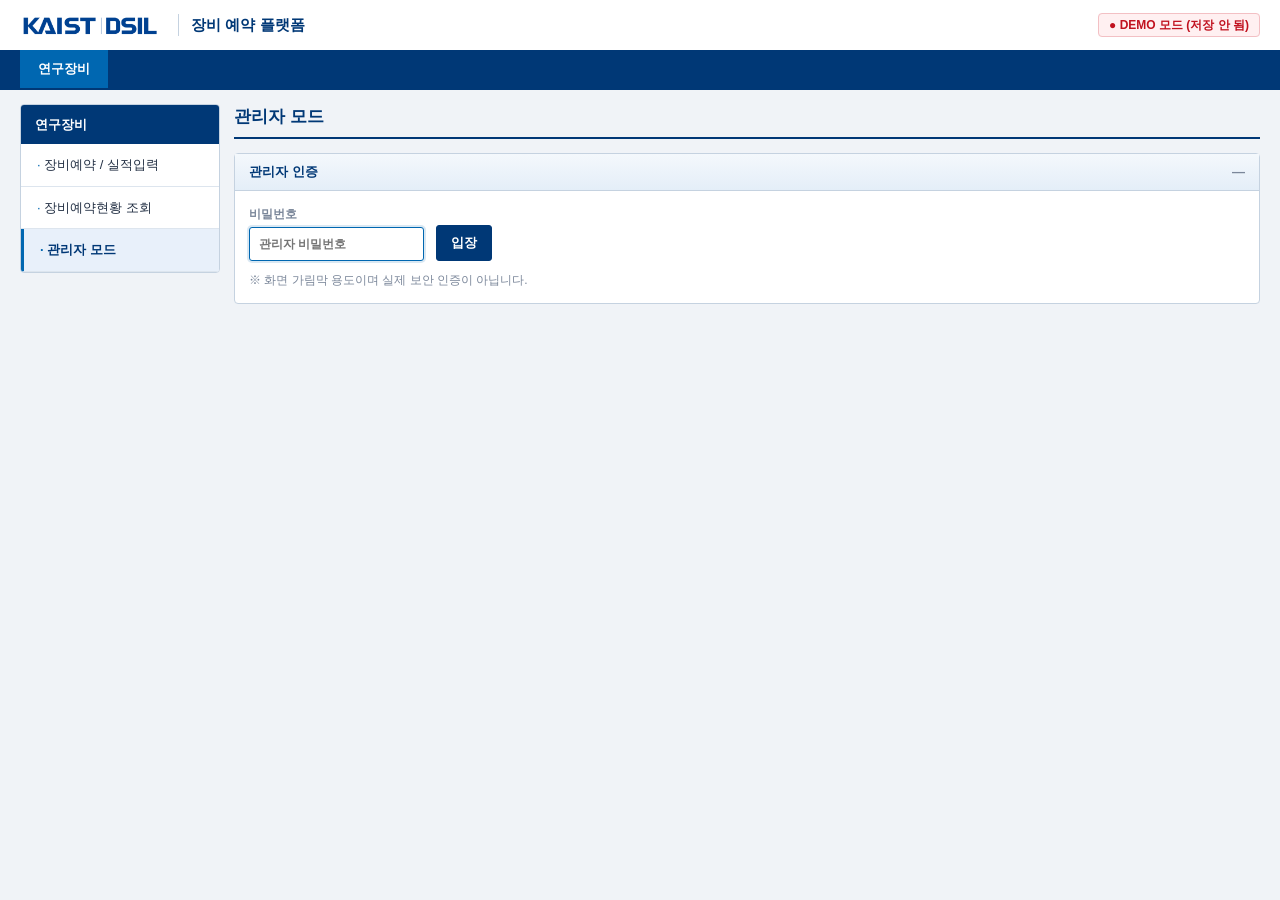
<file: admin.html>
<!DOCTYPE html>
<html lang="ko">
<head>
  <meta charset="UTF-8" />
  <meta name="viewport" content="width=device-width, initial-scale=1.0" />
  <title>관리자 모드 | KAIST DSIL</title>
  <link rel="stylesheet" href="css/style.css" />
</head>
<body>
  <script src="js/config.js"></script>
  <script src="js/api.demo.js"></script>
  <script src="js/api.live.js"></script>
  <script src="js/api.js"></script>
  <script src="js/ui.js"></script>
  <script src="js/admin.js"></script>
</body>
</html>
</file>
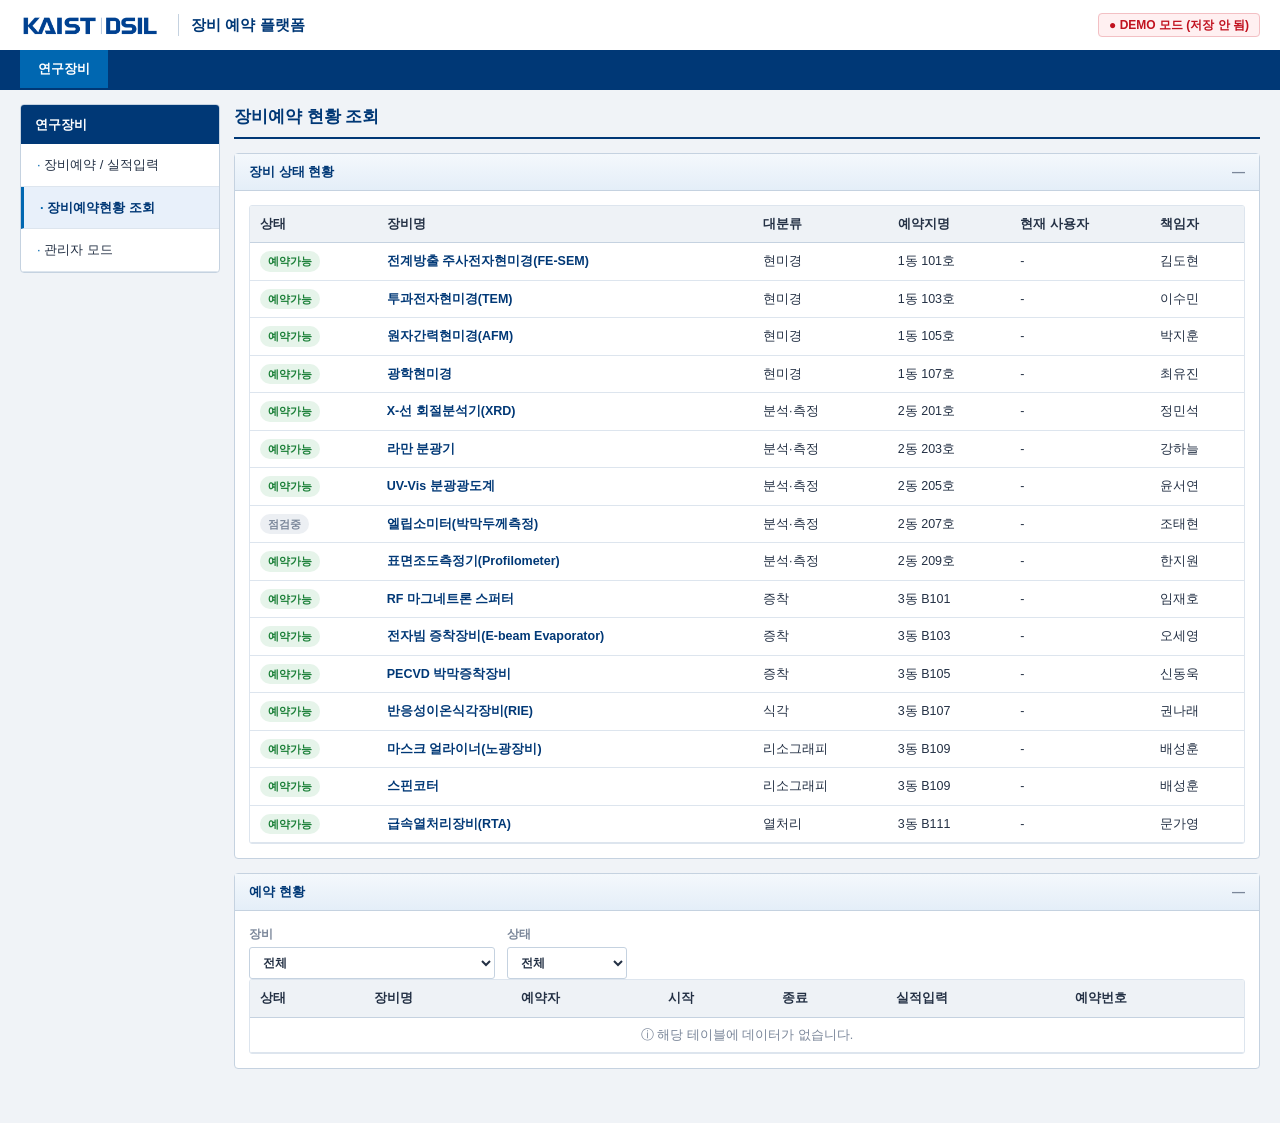
<file: status.html>
<!DOCTYPE html>
<html lang="ko">
<head>
  <meta charset="UTF-8" />
  <meta name="viewport" content="width=device-width, initial-scale=1.0" />
  <title>장비예약현황 조회 | KAIST DSIL</title>
  <link rel="stylesheet" href="css/style.css" />
</head>
<body>
  <script src="js/config.js"></script>
  <script src="js/api.demo.js"></script>
  <script src="js/api.live.js"></script>
  <script src="js/api.js"></script>
  <script src="js/ui.js"></script>
  <script src="js/status.js"></script>
</body>
</html>
</file>
<file: css/style.css>
/* =========================================================================
 * KAIST DSIL 장비 예약 플랫폼 — 스타일
 * KAIST 네이비(#003876) 기반 엔터프라이즈 UI
 * ========================================================================= */
* { margin: 0; padding: 0; box-sizing: border-box; }

:root {
  --navy: #003876;
  --blue: #0067b1;
  --blue-light: #e8f0fa;
  --panel-head: linear-gradient(#f4f8fc, #e4eef8);
  --border: #c5d2e0;
  --border-soft: #dde5ee;
  --th-bg: #eef2f6;
  --text: #233044;
  --muted: #7b879a;
  --ok: #1a7f37;
  --warn: #b06a00;
  --busy: #c1121f;
  --bg: #f0f3f7;
}

body {
  font-family: "Malgun Gothic", "Apple SD Gothic Neo", "Segoe UI", sans-serif;
  color: var(--text);
  background: var(--bg);
  font-size: 13px;
  line-height: 1.5;
}

/* ---------- 상단바 ---------- */
.topbar { background: #fff; border-bottom: 2px solid var(--navy); }
.topbar__inner {
  max-width: 1280px; margin: 0 auto; padding: 10px 20px;
  display: flex; align-items: center; justify-content: space-between;
}
.brand { display: flex; align-items: center; gap: 12px; text-decoration: none; }
.brand img { height: 30px; }
.brand__sub { color: var(--navy); font-weight: 700; font-size: 15px; border-left: 1px solid var(--border); padding-left: 12px; }
.demo-badge { color: var(--busy); font-weight: 700; font-size: 12px; background: #fff0f1; border: 1px solid #f3c0c4; padding: 4px 10px; border-radius: 4px; }
.live-badge { color: var(--ok); font-weight: 700; font-size: 12px; }

.topnav { background: var(--navy); }
.topnav__inner { max-width: 1280px; margin: 0 auto; padding: 0 20px; display: flex; }
.topnav__tab { color: #cdd9e8; padding: 9px 18px; font-size: 13px; cursor: default; }
.topnav__tab.is-active { background: var(--blue); color: #fff; font-weight: 700; }

/* ---------- 레이아웃 ---------- */
.layout { max-width: 1280px; margin: 0 auto; display: flex; gap: 14px; padding: 14px 20px 40px; }
.sidebar { width: 200px; flex-shrink: 0; background: #fff; border: 1px solid var(--border); border-radius: 4px; height: fit-content; overflow: hidden; }
.sidebar__title { background: var(--navy); color: #fff; font-weight: 700; padding: 10px 14px; font-size: 13px; }
.side__item { display: block; padding: 11px 16px; color: var(--text); text-decoration: none; border-bottom: 1px solid var(--border-soft); }
.side__item::before { content: "· "; color: var(--blue); }
.side__item:hover { background: var(--blue-light); }
.side__item.is-active { background: var(--blue-light); color: var(--navy); font-weight: 700; border-left: 3px solid var(--blue); }

.content { flex: 1; min-width: 0; }
.page-title { font-size: 17px; color: var(--navy); border-bottom: 2px solid var(--navy); padding-bottom: 8px; margin-bottom: 14px; }

/* ---------- 패널 ---------- */
.panel { background: #fff; border: 1px solid var(--border); border-radius: 4px; margin-bottom: 14px; }
.panel__head {
  background: var(--panel-head); border-bottom: 1px solid var(--border);
  padding: 8px 14px; font-weight: 700; color: var(--navy);
  display: flex; justify-content: space-between; align-items: center;
}
.panel__minus { color: var(--muted); }
.panel__body { padding: 14px; }

/* ---------- 폼 ---------- */
.form-row { display: flex; flex-wrap: wrap; gap: 12px; align-items: flex-end; }
.form-grid { display: grid; grid-template-columns: repeat(auto-fit, minmax(220px, 1fr)); gap: 12px; align-items: end; }
.form-grid .col-2 { grid-column: span 2; }
label { display: flex; flex-direction: column; gap: 4px; font-size: 12px; color: var(--muted); font-weight: 600; }
input, select {
  font: inherit; padding: 7px 9px; border: 1px solid var(--border);
  border-radius: 3px; background: #fff; color: var(--text); min-width: 120px;
}
input:focus, select:focus { outline: none; border-color: var(--blue); box-shadow: 0 0 0 2px rgba(0,103,177,.15); }
.form-actions { display: flex; align-items: end; }
.form-grid .form-actions { grid-column: 1 / -1; justify-content: flex-end; }
.hint { margin-top: 10px; color: var(--muted); font-size: 12px; }
.hint b { color: var(--busy); }

/* ---------- 버튼 ---------- */
.btn {
  font: inherit; font-weight: 700; cursor: pointer;
  background: #fff; color: var(--navy); border: 1px solid var(--border);
  padding: 7px 14px; border-radius: 3px; white-space: nowrap;
}
.btn:hover { background: var(--blue-light); }
.btn--primary { background: var(--navy); color: #fff; border-color: var(--navy); }
.btn--primary:hover { background: var(--blue); }
.btn--sm { padding: 4px 10px; font-size: 12px; }
.btn--warn { color: var(--busy); border-color: #e6a6ab; }
.btn--warn:hover { background: #fff0f1; }

/* ---------- 테이블 ---------- */
.table-wrap { overflow-x: auto; border: 1px solid var(--border-soft); border-radius: 3px; }
.grid { width: 100%; border-collapse: collapse; font-size: 12.5px; }
.grid th {
  background: var(--th-bg); color: var(--text); font-weight: 700;
  padding: 9px 10px; text-align: left; border-bottom: 1px solid var(--border); white-space: nowrap;
}
.grid td { padding: 8px 10px; border-bottom: 1px solid var(--border-soft); }
.grid tbody tr:hover { background: #f7fafd; }
.grid .strong { font-weight: 700; color: var(--navy); }
.grid .num, .grid .mono { text-align: center; font-variant-numeric: tabular-nums; }
.grid .mono { font-family: ui-monospace, monospace; color: var(--muted); font-size: 11px; }
.empty { text-align: center; color: var(--muted); padding: 22px; }
.muted-txt { color: var(--muted); }

/* ---------- 뱃지 ---------- */
.badge { display: inline-block; padding: 2px 8px; border-radius: 10px; font-size: 11px; font-weight: 700; white-space: nowrap; }
.badge--ok { background: #e6f4ea; color: var(--ok); }
.badge--warn { background: #fdf0dd; color: var(--warn); }
.badge--busy { background: #fde7e9; color: var(--busy); }
.badge--muted { background: #eceff3; color: var(--muted); }

/* ---------- 스위치 ---------- */
.switch { flex-direction: row; align-items: center; gap: 6px; color: var(--text); font-weight: 600; }

/* ---------- 토스트 ---------- */
.toast {
  position: fixed; left: 50%; bottom: 30px; transform: translateX(-50%) translateY(20px);
  background: #222; color: #fff; padding: 12px 22px; border-radius: 6px; font-weight: 600;
  opacity: 0; pointer-events: none; transition: .25s; z-index: 1000; max-width: 90vw;
}
.toast.is-show { opacity: 1; transform: translateX(-50%) translateY(0); }
.toast--success { background: #1a7f37; }
.toast--error { background: #c1121f; }
.toast--info { background: #003876; }

/* ---------- 반응형 ---------- */
@media (max-width: 820px) {
  .layout { flex-direction: column; padding: 12px; }
  .sidebar { width: 100%; }
  .side__item { display: inline-block; border: none; }
  .topnav__inner { overflow-x: auto; }
}
</file>
